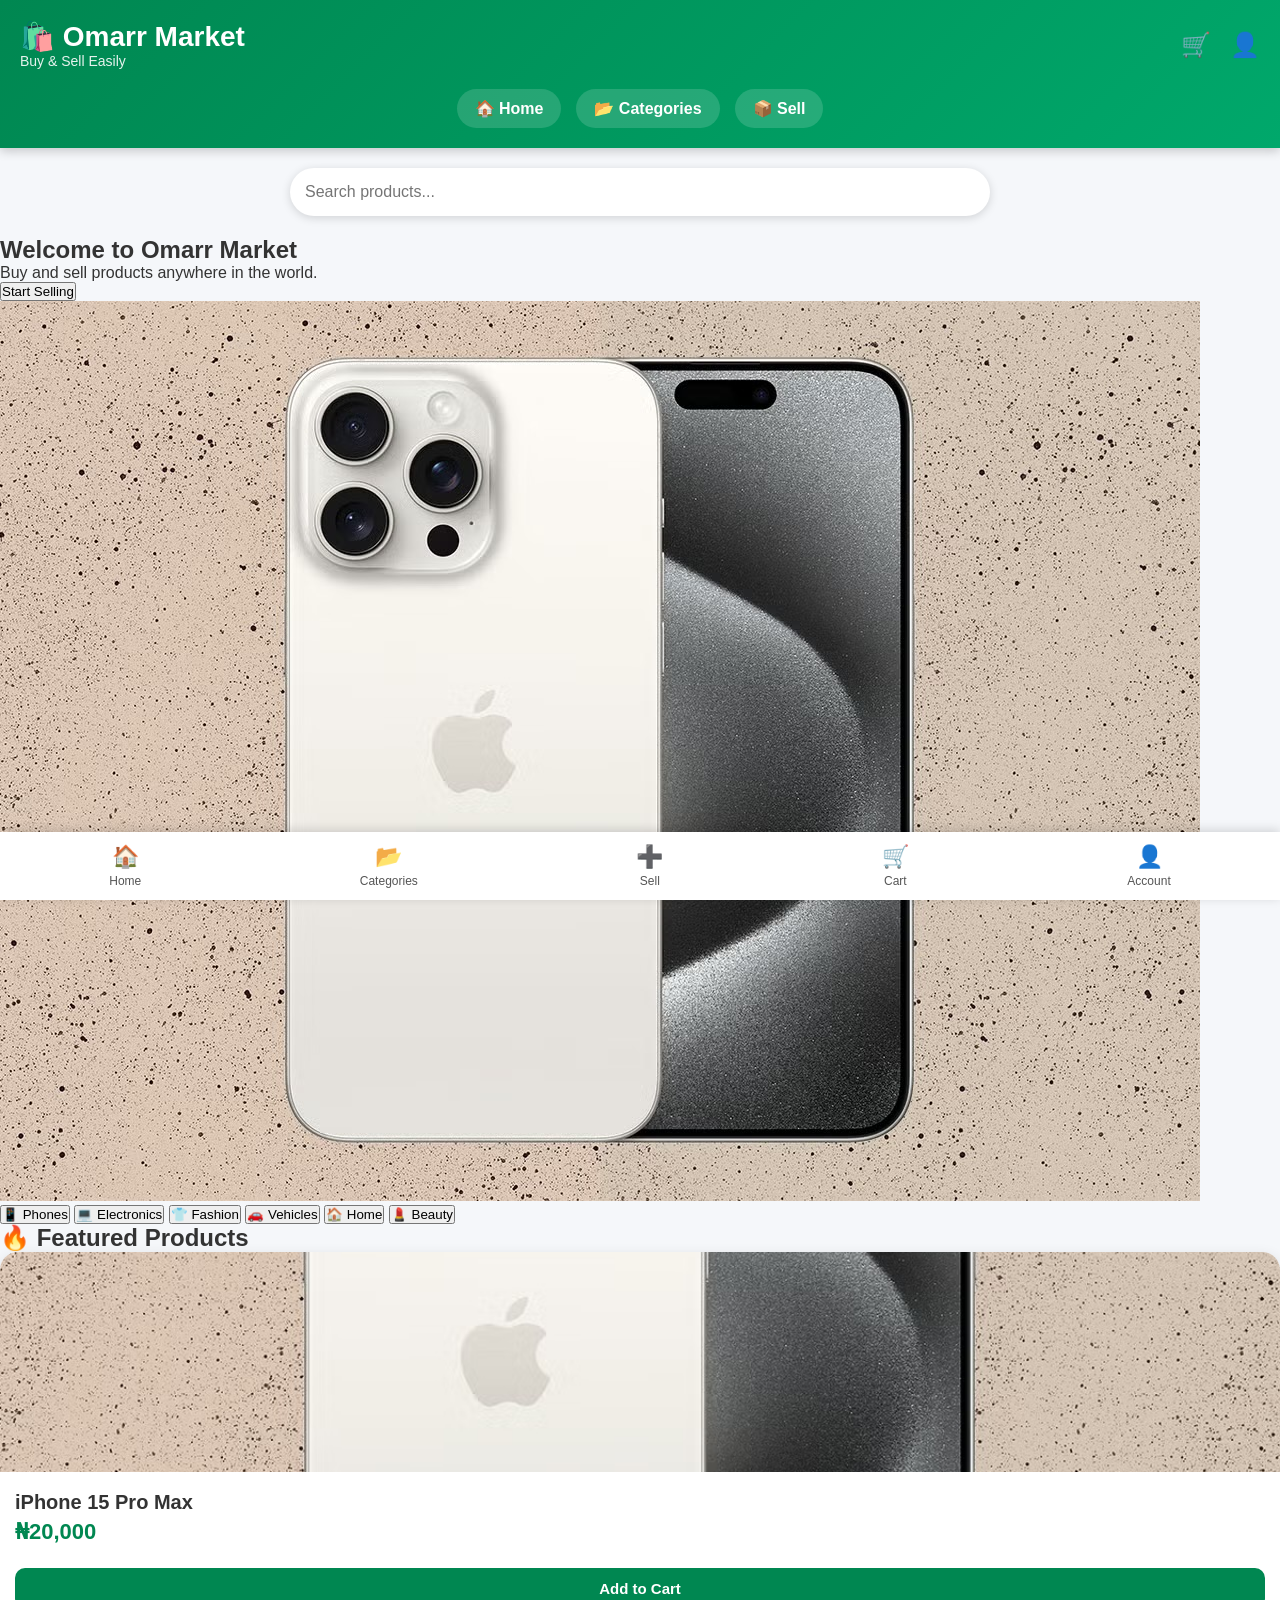
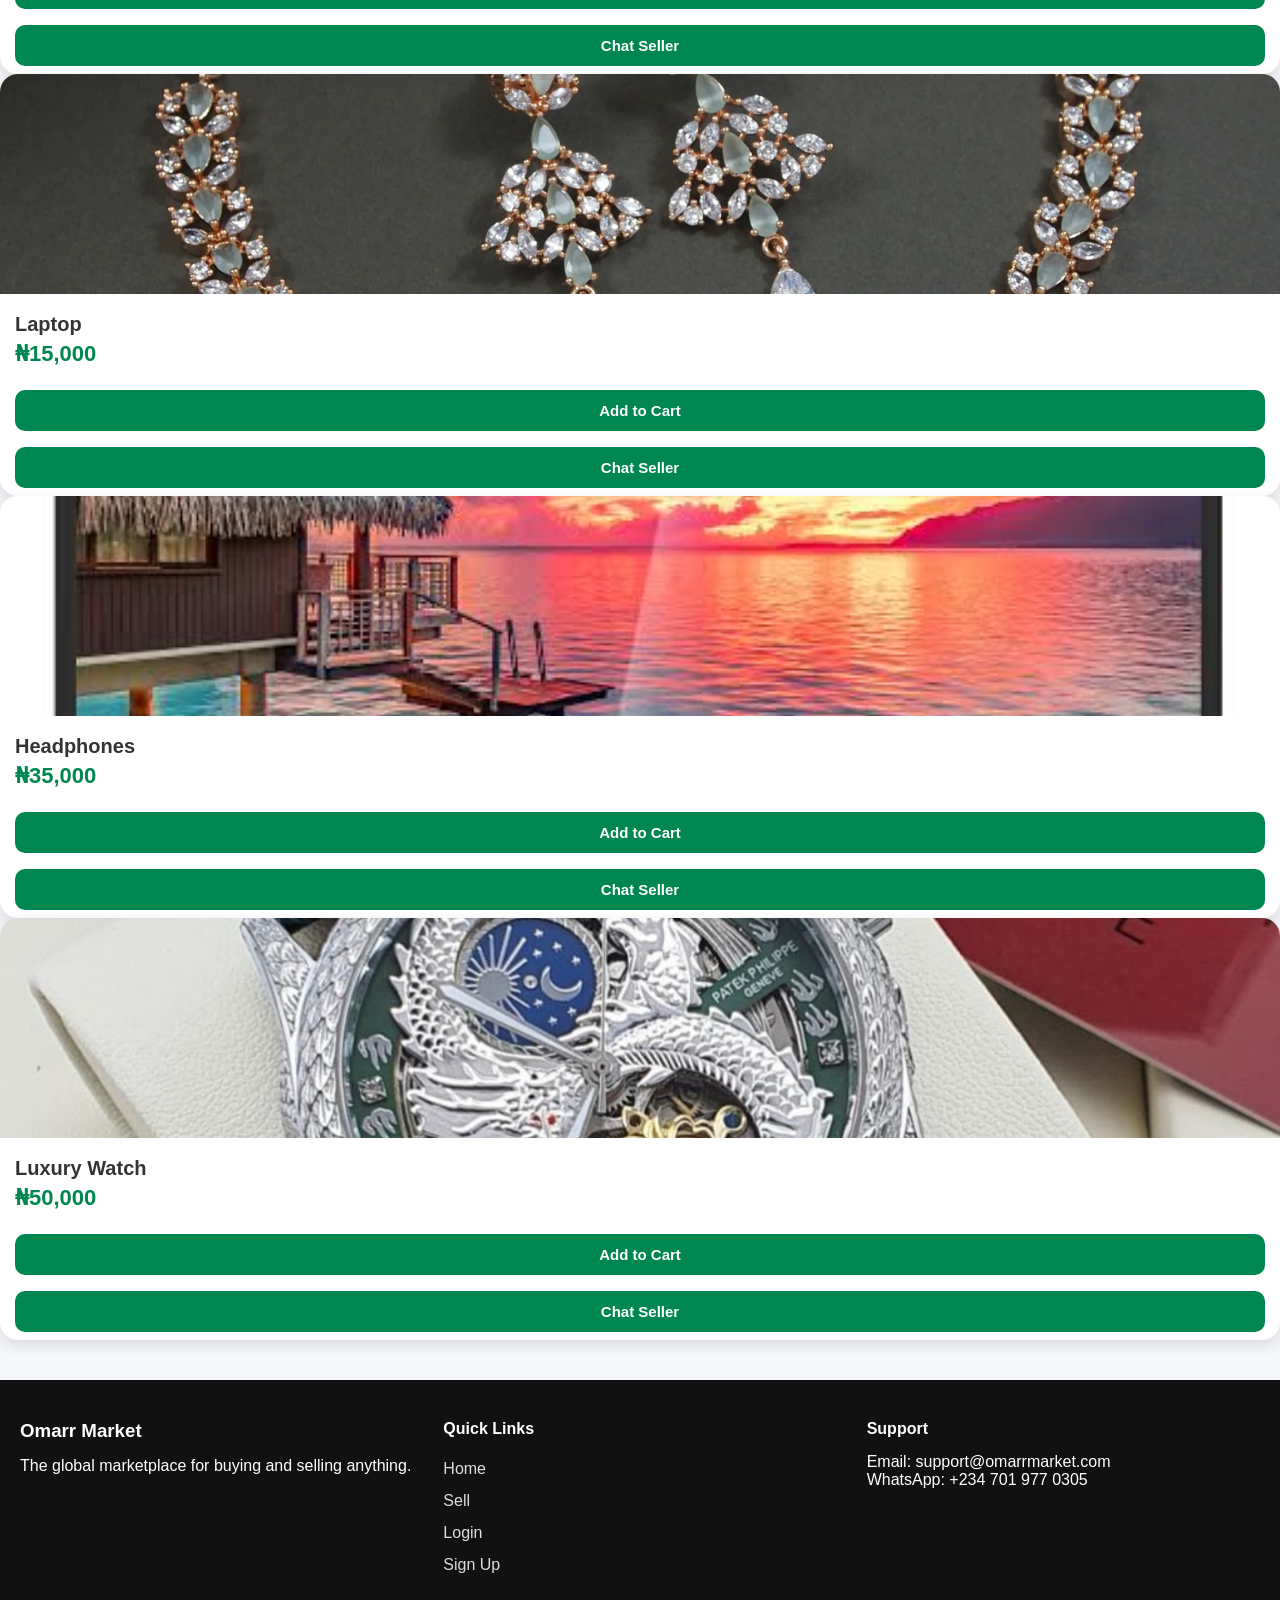
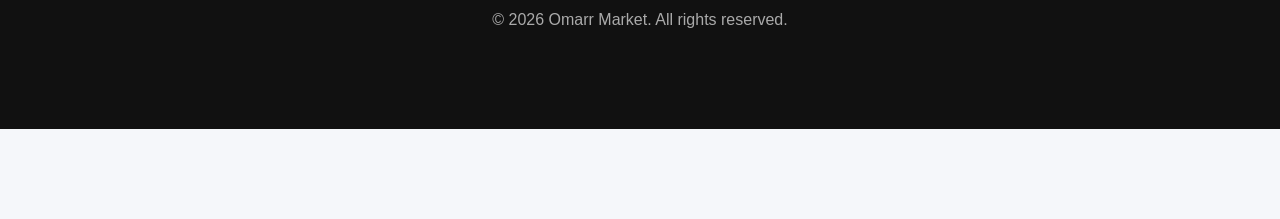
<file: index.html>
<!DOCTYPE html>
<html lang="en">
<head>
    <meta charset="UTF-8">
    <meta name="viewport" content="width=device-width, initial-scale=1.0">
    <title>Omarr Market</title>
    <link rel="stylesheet" href="style.css">
</head>
<body>

<header class="header">
    <div class="top-bar">
        <div class="logo">
            <h1>🛍️ Omarr Market</h1>
            <p>Buy & Sell Easily</p>
        </div>

        <div class="header-icons">
            <a href="cart.html">🛒</a>
            <a href="login.html">👤</a>
        </div>
    </div>

    <nav class="navbar">
        <a href="index.html">🏠 Home</a>
        <a href="#">📂 Categories</a>
        <a href="seller.html">📦 Sell</a>
    </nav>
</header>

<div class="search-box">
    <input
        type="text"
        id="search"
        placeholder="Search products..."
        onkeyup="searchProducts()">
</div>

<div class="hero-banner">
    <div class="hero-text">
        <h2>Welcome to Omarr Market</h2>
        <p>Buy and sell products anywhere in the world.</p>

        <a href="seller.html">
            <button>Start Selling</button>
        </a>
    </div>

    <img src="IMG_0091.jpeg" alt="Featured Product">
</div>
    <button>📱 Phones</button>
    <button>💻 Electronics</button>
    <button>👕 Fashion</button>
    <button>🚗 Vehicles</button>
    <button>🏠 Home</button>
    <button>💄 Beauty</button>
</div>

<h2 class="section-title">🔥 Featured Products</h2>

    <div class="product">
        <img src="IMG_0091.jpeg" alt="iPhone">
        <h3>iPhone 15 Pro Max</h3>
        <p>₦20,000</p>

        <button onclick="addToCart('iPhone 15 Pro Max',20000)">
            Add to Cart
        </button>

        <a href="https://wa.me/2347019770305" target="_blank">
            <button>Chat Seller</button>
        </a>
    </div>

    <div class="product">
        <img src="IMG_0092.webp" alt="Product">
        <h3>Laptop</h3>
        <p>₦15,000</p>

        <button onclick="addToCart('Laptop',15000)">
            Add to Cart
        </button>

        <a href="https://wa.me/2347019770305" target="_blank">
            <button>Chat Seller</button>
        </a>
    </div>

    <div class="product">
        <img src="IMG_0093.jpeg" alt="Product">
        <h3>Headphones</h3>
        <p>₦35,000</p>

        <button onclick="addToCart('Headphones',35000)">
            Add to Cart
        </button>

        <a href="https://wa.me/2347019770305" target="_blank">
            <button>Chat Seller</button>
        </a>
    </div>

    <div class="product">
        <img src="IMG_8234.jpeg" alt="Product">
        <h3>Luxury Watch</h3>
        <p>₦50,000</p>

        <button onclick="addToCart('Luxury Watch',50000)">
            Add to Cart
        </button>

        <a href="https://wa.me/2347019770305" target="_blank">
            <button>Chat Seller</button>
        </a>
    </div>

</div>
<footer class="bottom-nav">
    <a href="index.html">
        <span>🏠</span>
        <small>Home</small>
    </a>

    <a href="#">
        <span>📂</span>
        <small>Categories</small>
    </a>

    <a href="seller.html">
        <span>➕</span>
        <small>Sell</small>
    </a>

    <a href="cart.html">
        <span>🛒</span>
        <small>Cart</small>
    </a>

    <a href="login.html">
        <span>👤</span>
        <small>Account</small>
    </a>
</footer>
<footer class="footer">
    <div class="footer-content">

        <div>
            <h3>Omarr Market</h3>
            <p>The global marketplace for buying and selling anything.</p>
        </div>

        <div>
            <h4>Quick Links</h4>
            <a href="index.html">Home</a><br>
            <a href="seller.html">Sell</a><br>
            <a href="login.html">Login</a><br>
            <a href="signup.html">Sign Up</a>
        </div>

        <div>
            <h4>Support</h4>
            <p>Email: support@omarrmarket.com</p>
            <p>WhatsApp: +234 701 977 0305</p>
        </div>

    </div>

    <p class="copyright">
        ©️ 2026 Omarr Market. All rights reserved.
    </p>
</footer>
<script src="script.js"></script>

</body>
</html>
</file>
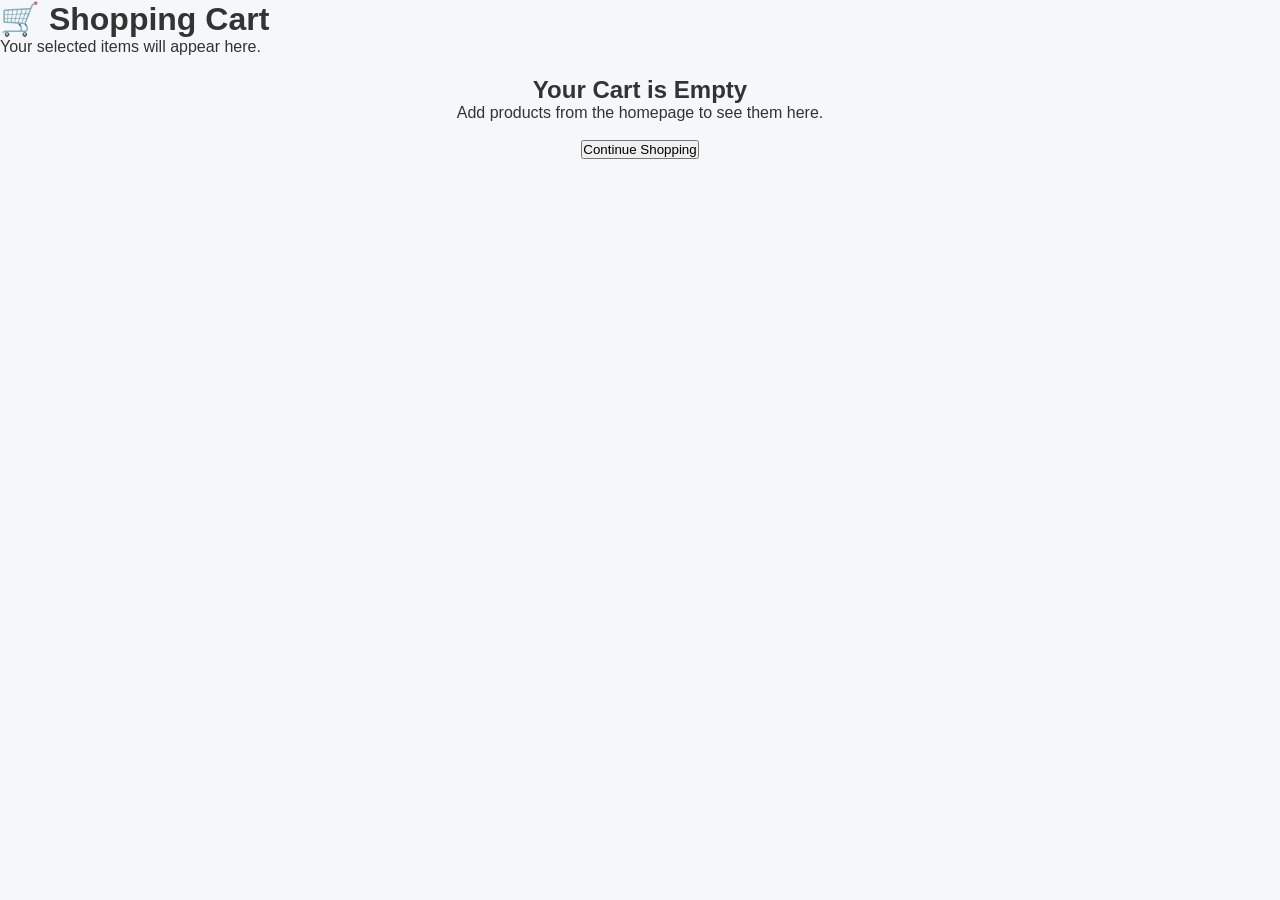
<file: cart.html>
<!DOCTYPE html>
<html lang="en">
<head>
    <meta charset="UTF-8">
    <meta name="viewport" content="width=device-width, initial-scale=1.0">
    <title>Shopping Cart - Omarr Market</title>
    <link rel="stylesheet" href="style.css">
</head>
<body>

<header>
<h1>🛒 Shopping Cart</h1>
    <p>Your selected items will appear here.</p>
</header>

<div style="padding:20px; text-align:center;">
    <h2>Your Cart is Empty</h2>
    <p>Add products from the homepage to see them here.</p>

    <br>

    <a href="index.html">
        <button>Continue Shopping</button>
    </a>
</div>

</body>
</html>
</file>
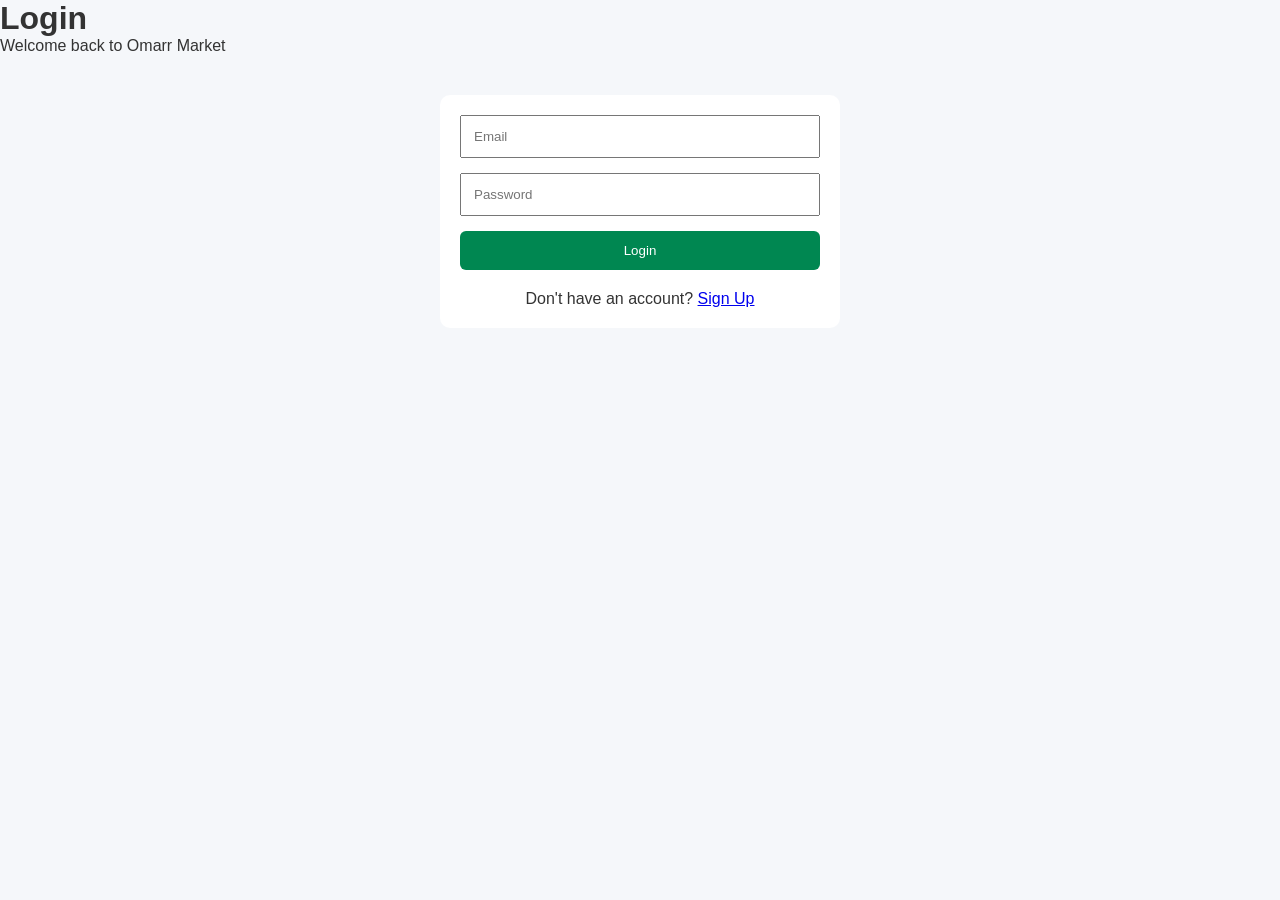
<file: login.html>
<!DOCTYPE html>
<html lang="en">
<head>
    <meta charset="UTF-8">
    <meta name="viewport" content="width=device-width, initial-scale=1.0">
    <title>Login - Omarr Market</title>
    <link rel="stylesheet" href="style.css">
</head>
<body>

<header>
    <h1>Login</h1>
    <p>Welcome back to Omarr Market</p>
</header>

<div style="max-width:400px; margin:40px auto; background:white; padding:20px; border-radius:10px;">

    <input type="email" placeholder="Email" style="width:100%; padding:12px; margin-bottom:15px;">

    <input type="password" placeholder="Password" style="width:100%; padding:12px; margin-bottom:15px;">

    <button style="width:100%; padding:12px; background:#008751; color:white; border:none; border-radius:6px;">
        Login
    </button>

    <p style="margin-top:20px; text-align:center;">
        Don't have an account?
        <a href="signup.html">Sign Up</a>
    </p>

</div>

</body>
</html>
</file>
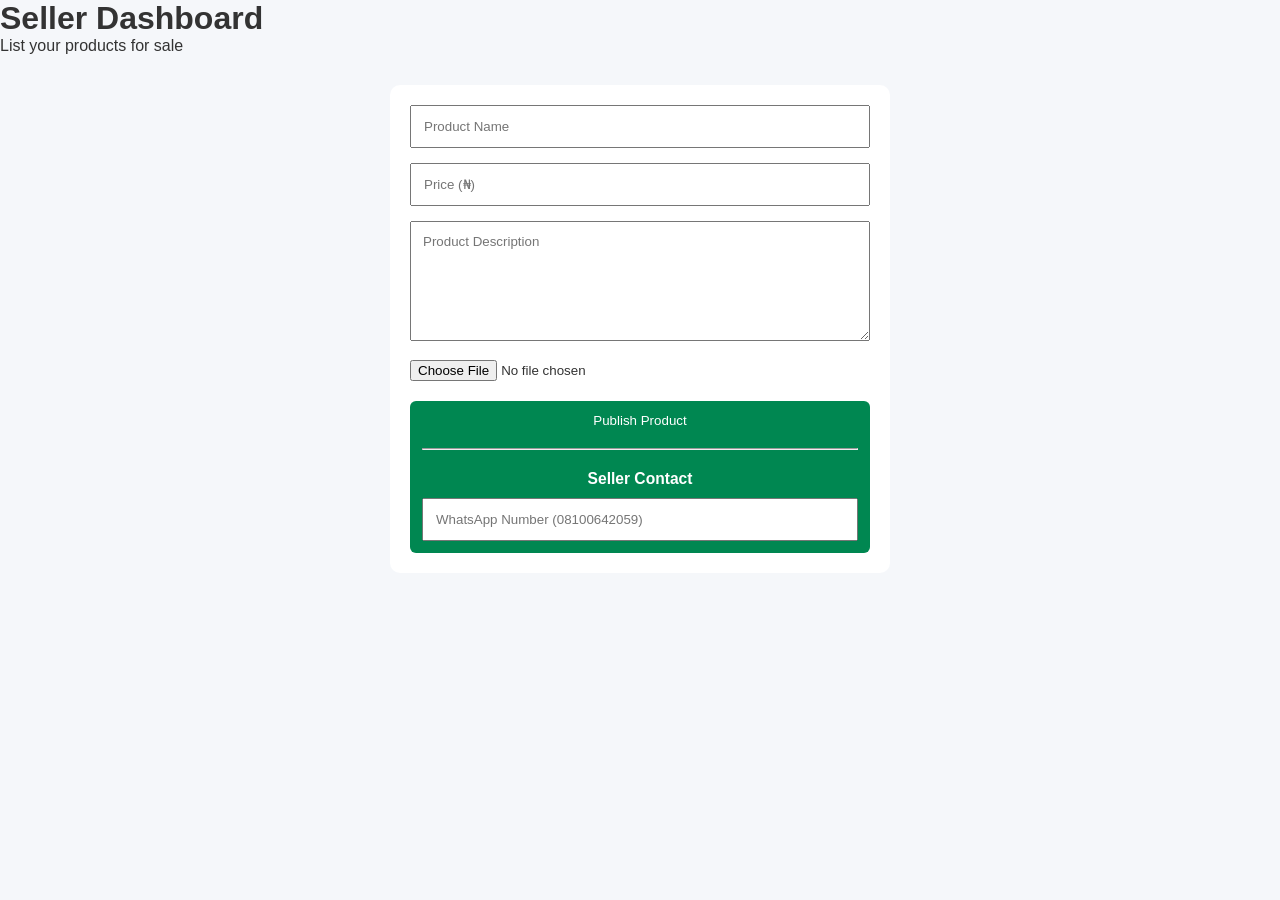
<file: seller.html>
<!DOCTYPE html>
<html lang="en">
<head>
    <meta charset="UTF-8">
    <meta name="viewport" content="width=device-width, initial-scale=1.0">
    <title>Seller Dashboard</title>
    <link rel="stylesheet" href="style.css">
</head>
<body>

<header>
    <h1>Seller Dashboard</h1>
    <p>List your products for sale</p>
</header>

<div style="max-width:500px; margin:30px auto; background:white; padding:20px; border-radius:10px;">

    <input type="text" placeholder="Product Name" style="width:100%; padding:12px; margin-bottom:15px;">

    <input type="number" placeholder="Price (₦)" style="width:100%; padding:12px; margin-bottom:15px;">

    <textarea placeholder="Product Description" style="width:100%; height:120px; padding:12px; margin-bottom:15px;"></textarea>

    <input type="file" style="margin-bottom:20px;">

    <button style="width:100%; padding:12px; background:#008751; color:white; border:none; border-radius:6px;">
        Publish Product
     <hr style="margin:20px 0;">

<h3>Seller Contact</h3>

<input
type="text"
placeholder="WhatsApp Number (08100642059)"
style="width:100%; padding:12px; margin-top:10px;">   
    </button>

</div>

</body>
</html>
</file>
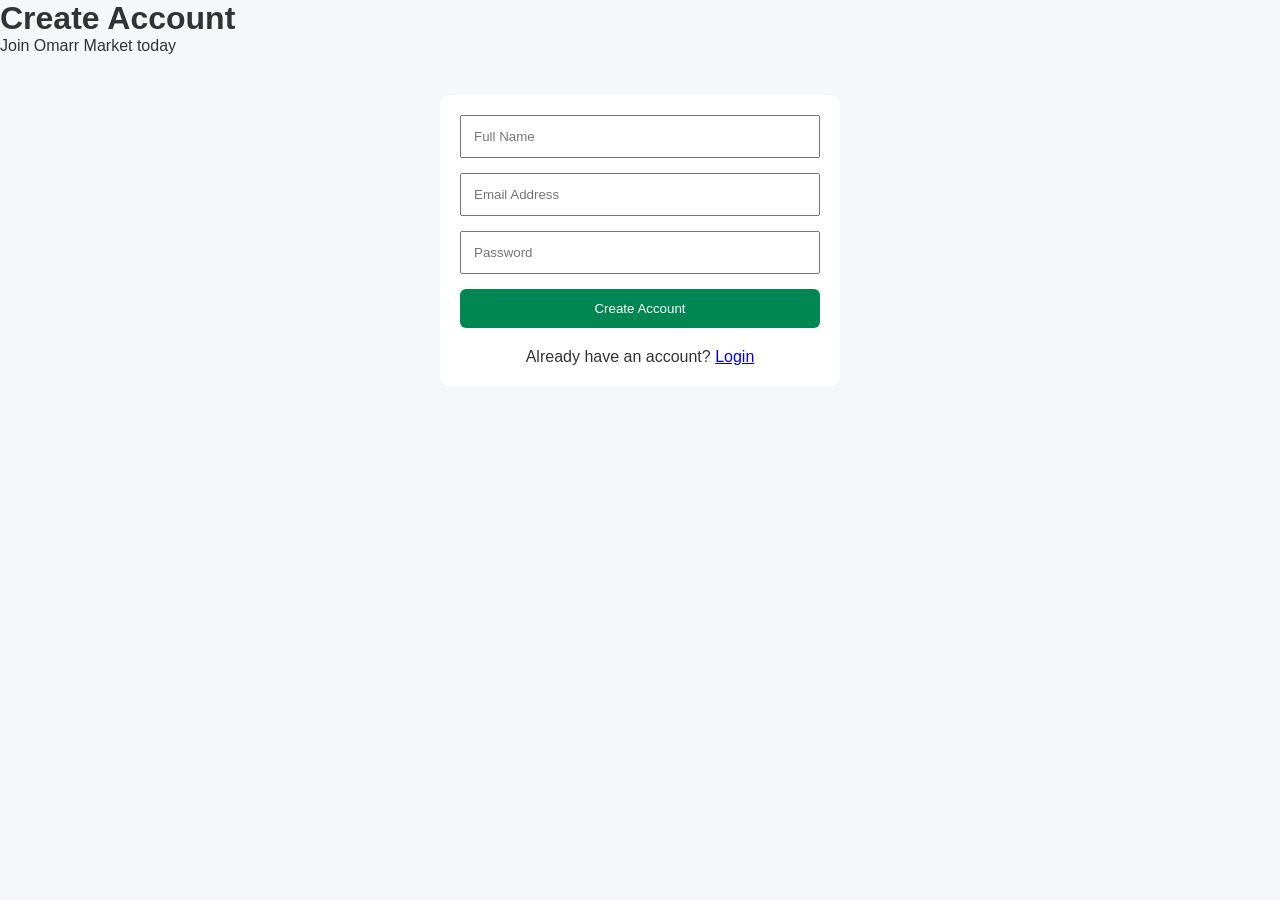
<file: signup.html>
<!DOCTYPE html>
<html lang="en">
<head>
    <meta charset="UTF-8">
    <meta name="viewport" content="width=device-width, initial-scale=1.0">
    <title>Sign Up - Omarr Market</title>
    <link rel="stylesheet" href="style.css">
</head>
<body>

<header>
    <h1>Create Account</h1>
    <p>Join Omarr Market today</p>
</header>

<div style="max-width:400px; margin:40px auto; background:white; padding:20px; border-radius:10px;">

    <input type="text" placeholder="Full Name" style="width:100%; padding:12px; margin-bottom:15px;">

    <input type="email" placeholder="Email Address" style="width:100%; padding:12px; margin-bottom:15px;">

    <input type="password" placeholder="Password" style="width:100%; padding:12px; margin-bottom:15px;">

    <button style="width:100%; padding:12px; background:#008751; color:white; border:none; border-radius:6px;">
        Create Account
    </button>

    <p style="margin-top:20px; text-align:center;">
        Already have an account?
        <a href="login.html">Login</a>
    </p>

</div>

</body>
</html>
</file>
<file: style.css>
* {
    margin: 0;
    padding: 0;
    box-sizing: border-box;
    font-family: Arial, Helvetica, sans-serif;
}

body {
    background: #f5f7fa;
    color: #333;
}

/* Header */
.header {
    background: linear-gradient(135deg, #008751, #00a86b);
    color: white;
    padding: 20px;
    box-shadow: 0 3px 10px rgba(0,0,0,0.2);
}

.top-bar {
    display: flex;
    justify-content: space-between;
    align-items: center;
}

.logo h1 {
    font-size: 28px;
}

.logo p {
    font-size: 14px;
    opacity: 0.9;
}

.header-icons a {
    color: white;
    text-decoration: none;
    font-size: 24px;
    margin-left: 15px;
}

/* Navigation */
.navbar {
    margin-top: 20px;
    display: flex;
    justify-content: center;
    gap: 15px;
    flex-wrap: wrap;
}

.navbar a {
    color: white;
    text-decoration: none;
    background: rgba(255,255,255,0.15);
    padding: 10px 18px;
    border-radius: 25px;
    transition: 0.3s;
    font-weight: bold;
}

.navbar a:hover {
    background: white;
    color: #008751;
}

/* Search */
.search-box {
    padding: 20px;
}

.search-box input {
    width: 100%;
    max-width: 700px;
    display: block;
    margin: auto;
    padding: 15px;
    border-radius: 30px;
    border: none;
    box-shadow: 0 2px 10px rgba(0,0,0,.15);
    font-size: 16px;
}

/* Categories */
.categories {
    display: flex;
    justify-content: center;
    flex-wrap: wrap;
    gap: 12px;
    padding: 10px 20px 25px;
}

.categories button {
    background: white;
    border: none;
    padding: 12px 20px;
    border-radius: 30px;
    cursor: pointer;
    font-weight: bold;
    box-shadow: 0 2px 8px rgba(0,0,0,.1);
    transition: .3s;
}

.categories button:hover {
    background: #008751;
    color: white;
}

/* Products */
.products {
    display: grid;
    grid-template-columns: repeat(auto-fit, minmax(240px, 1fr));
    gap: 25px;
    padding: 20px;
}

.product {
    background: white;
    border-radius: 18px;
    overflow: hidden;
    box-shadow: 0 5px 15px rgba(0,0,0,.12);
    transition: .3s;
}

.product:hover {
    transform: translateY(-5px);
}

.product img {
    width: 100%;
    height: 220px;
    object-fit: cover;
}

.product h3 {
    padding: 15px 15px 5px;
    font-size: 20px;
}

.product p {
    color: #008751;
    font-size: 22px;
    font-weight: bold;
    padding: 0 15px 15px;
}

.product button {
    width: calc(100% - 30px);
    margin: 8px 15px;
    padding: 12px;
    border: none;
    border-radius: 10px;
    cursor: pointer;
    font-size: 15px;
    font-weight: bold;
}

/* Add to Cart */
.product button:first-of-type {
    background: #008751;
    color: white;
}

.product button:first-of-type:hover {
    background: #006b40;
}

/* WhatsApp Button */
.product a button {
    background: #25D366;
    color: white;
}

.product a button:hover {
    background: #1da851;
}

/* Mobile */
@media(max-width:768px){

.top-bar{
    flex-direction:column;
    text-align:center;
    gap:10px;
}

.logo h1{
    font-size:24px;
}

.product img{
    height:200px;
}
.section-title{
    font-size:28px;
    font-weight:bold;
    margin:30px 20px 10px;
    color:#222;
}
}
/* Bottom Navigation */

.bottom-nav{
    position:fixed;
    bottom:0;
    left:0;
    width:100%;
    background:white;
    display:flex;
    justify-content:space-around;
    padding:12px 0;
    box-shadow:0 -2px 10px rgba(0,0,0,.15);
    z-index:1000;
}

.bottom-nav a{
    text-decoration:none;
    color:#555;
    display:flex;
    flex-direction:column;
    align-items:center;
    font-size:22px;
}

.bottom-nav small{
    font-size:12px;
    margin-top:4px;
}

.bottom-nav a:hover{
    color:#008751;
}

body{
    padding-bottom:90px;
}
/* Footer */

.footer{
    background:#111;
    color:white;
    padding:40px 20px 100px;
    margin-top:40px;
}

.footer-content{
    display:grid;
    grid-template-columns:repeat(auto-fit,minmax(220px,1fr));
    gap:30px;
}

.footer h3,
.footer h4{
    margin-bottom:15px;
}

.footer a{
    color:#ddd;
    text-decoration:none;
    line-height:2;
}

.footer a:hover{
    color:#00b96b;
}

.copyright{
    text-align:center;
    margin-top:30px;
    color:#aaa;
}
</file>
